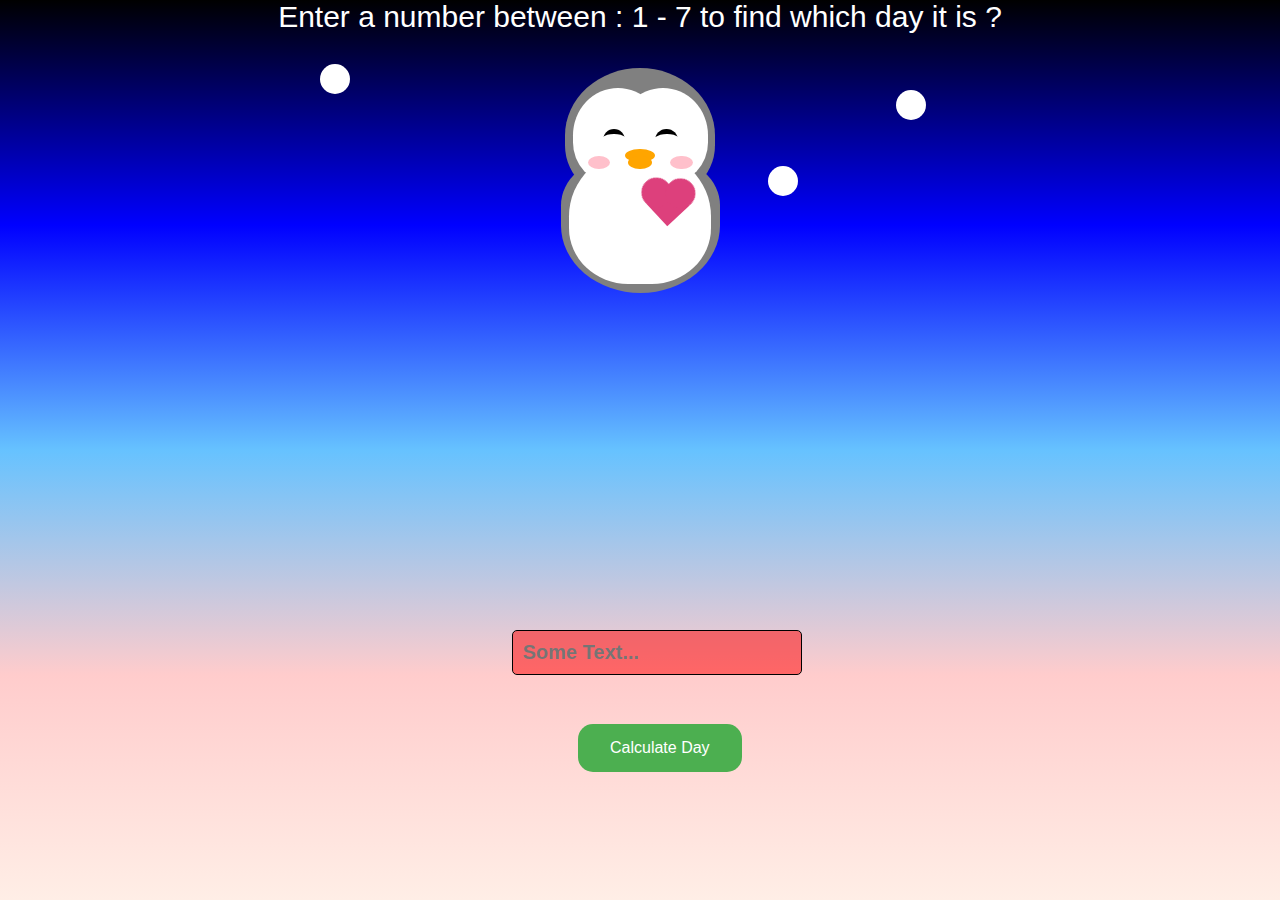
<file: index.html>
<html>
<head>
  <meta charset="utf-8">
  <link rel="stylesheet" href="index.css">
  <title>Astonishing Look</title>
  <script language="javascript" type="text/javascript">
    var input = getElementById("number");
    input.addEventListener("keyup", function(event){
      if(event.keyCode === 13) {
        event.preventDefault();
        document.getElementById("name").click();
      }
    });
    function printDay(){
      var n=parseInt(document.getElementById("number").value);
      var word;
      switch(n){
        case 1 : word="Sunday";break;
      case 2 : word="Monday";break;
      case 3 : word="Tuesday";break;
      case 4 : word="Wednesday";break
      case 5 : word="Thursday";break;
      case 6 : word="Friday";break;
      case 7 : word="Sunday";break;
    }
    document.write("The Day is : "+word);
  }
  </script>
</head>
<body>
    <div id="back">
    <div class="star-1 stars"></div>
    <div class="star-2 stars"></div>
    <div class="star-3 stars"></div>
    <header>Enter  a number between : 1 - 7 to find which day it is ? </header>
    </div>
    <div>
      <input type="text" id="number" value="" placeholder="Some Text...">
      <button onClick="printDay()" type="button" id="name" name="Calculate Day">
        Calculate Day
      </button>
    </div>
    <div class="penguin">
      <div class="penguin-bottom">
        <div class="right-hand"></div>
        <div class="left-hand"></div>
        <div class="right-feet"></div>
        <div class="left-feet"></div>
      </div>
      <div class="penguin-top">
        <div class="right-cheek"></div>
        <div class="left-cheek"></div>
        <div class="belly"></div>
        <div class="right-eye">
          <div class="sparkle"></div>
        </div>
        <div class="left-eye">
          <div class="sparkle"></div>
        </div>
        <div class="blush-right"></div>
        <div class="blush-left"></div>
        <div class="beak-top"></div>
        <div class="beak-bottom"></div>
      </div>
    </div>
    <div class="heart"></div>
</body>
</html>
</file>
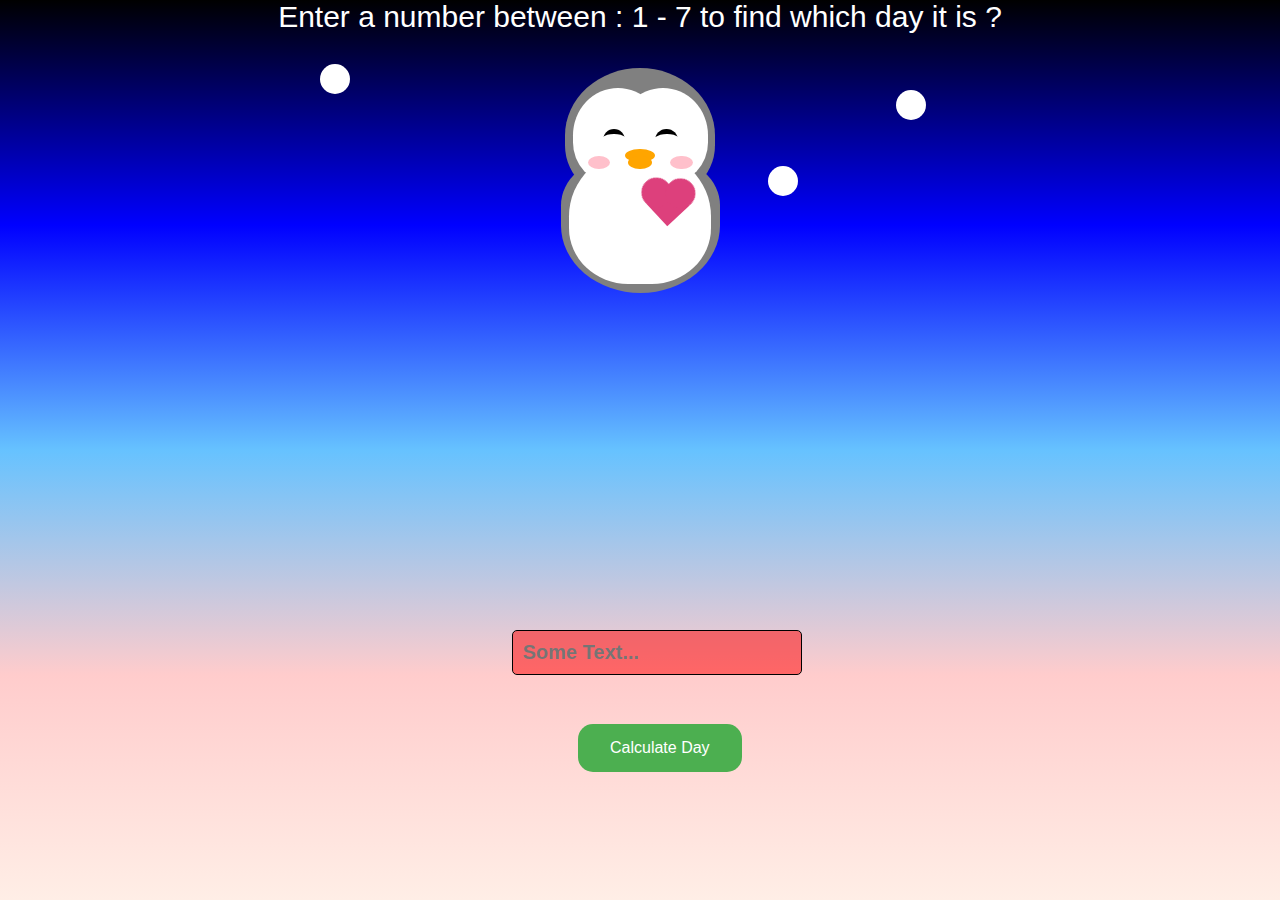
<file: Week days.html>
<html>
<head>
  <meta charset="utf-8">
  <link rel="stylesheet" href="week.css">
  <title>Astonishing Look</title>
  <script language="javascript" type="text/javascript">
    var input = getElementById("number");
    input.addEventListener("keyup", function(event){
      if(event.keyCode === 13) {
        event.preventDefault();
        document.getElementById("name").click();
      }
    });
    function printDay(){
      var n=parseInt(document.getElementById("number").value);
      var word;
      switch(n){
        case 1 : word="Sunday";break;
      case 2 : word="Monday";break;
      case 3 : word="Tuesday";break;
      case 4 : word="Wednesday";break
      case 5 : word="Thursday";break;
      case 6 : word="Friday";break;
      case 7 : word="Sunday";break;
    }
    document.write("The Day is : "+word);
  }
  </script>
</head>
<body>
    <div id="back">
    <div class="star-1 stars"></div>
    <div class="star-2 stars"></div>
    <div class="star-3 stars"></div>
    <header>Enter  a number between : 1 - 7 to find which day it is ? </header>
    </div>
    <div>
      <input type="text" id="number" value="" placeholder="Some Text...">
      <button onClick="printDay()" type="button" id="name" name="Calculate Day">
        Calculate Day
      </button>
    </div>
    <div class="penguin">
      <div class="penguin-bottom">
        <div class="right-hand"></div>
        <div class="left-hand"></div>
        <div class="right-feet"></div>
        <div class="left-feet"></div>
      </div>
      <div class="penguin-top">
        <div class="right-cheek"></div>
        <div class="left-cheek"></div>
        <div class="belly"></div>
        <div class="right-eye">
          <div class="sparkle"></div>
        </div>
        <div class="left-eye">
          <div class="sparkle"></div>
        </div>
        <div class="blush-right"></div>
        <div class="blush-left"></div>
        <div class="beak-top"></div>
        <div class="beak-bottom"></div>
      </div>
    </div>
    <div class="heart"></div>
</body>
</html>
</file>
<file: index.css>
.stars {
    background-color: white;
    height: 30px;
    width: 30px;
    border-radius: 50%;
    animation-iteration-count: infinite;
    position: fixed;
  }

.star-1 {
    margin-top: 13%;
    margin-left: 60%;
    animation-duration: 1s;
    animation-name: twinkle;
  }

.star-2 {
    margin-top: 5%;
    margin-left: 25%;
    animation-duration: .9s;
    animation-name: twinkle;
  }

.star-3 {
    margin-top: 7%;
    margin-left: 70%;
    animation-duration: 1.1s;
    animation-name: twinkle;
  }

@keyframes twinkle {
    20% {
      transform: scale(0.5);
      opacity: 0.5;
    }
  }

  #back {
    position: fixed;
    padding: 0;
    margin: 0;
    top: 0;
    left: 0;
    width: 100%;
    height: 100%;
    background: linear-gradient(black, blue, #66c2ff, #ffcccc, #ffeee6);
  }


body{
  font-style: normal;
  font-family: sans-serif;
  background-color: white;
}

header{
  text-align: center;
  font-size: 30px;
  color: white;
}

input{
  padding: 10px;
  border: 1px solid black;
  border-radius: 5px;
  font-size: 20px;
  font-weight: bold;
  background-color: lightblue;
  background: repeating-linear-gradient(90deg,
    rgba(255, 0, 0, 0.5) 0px,
    rgba(255, 0, 0, 0.5) 275px);
  position: absolute;
  left: 40%;
  top: 70%;
}

button{
  margin: 20px;
  border-radius: 15px;
  border: none;
  padding: 15px 32px;
  background-color: #4CAF50;
  font-size: 16px;
  color: white;
  margin: 4px 2px;
  cursor: pointer;
  position: absolute;
  left: 45%;
  top: 80%;
}


:root {
    --penguin-size: 300px;
    --penguin-skin: gray;
    --penguin-belly: white;
    --penguin-beak: orange;
  }

  @media (max-width: 350px) {
    :root {
      /* Only change code below this line */

      /* Only change code above this line */
    }
  }

  .penguin {
    position: relative;
    margin: auto;
    display: block;
    margin-top: 3%;
    width: var(--penguin-size, 300px);
    height: var(--penguin-size, 300px);
  }

  .right-cheek {
    top: 15%;
    left: 35%;
    background: var(--penguin-belly, white);
    width: 60%;
    height: 70%;
    border-radius: 70% 70% 60% 60%;
  }

  .left-cheek {
    top: 15%;
    left: 5%;
    background: var(--penguin-belly, white);
    width: 60%;
    height: 70%;
    border-radius: 70% 70% 60% 60%;
  }

  .belly {
    top: 60%;
    left: 2.5%;
    background: var(--penguin-belly, white);
    width: 95%;
    height: 100%;
    border-radius: 120% 120% 100% 100%;
  }

  .penguin-top {
    top: 10%;
    left: 25%;
    background: var(--penguin-skin, gray);
    width: 50%;
    height: 45%;
    border-radius: 70% 70% 60% 60%;
  }

  .penguin-bottom {
    top: 40%;
    left: 23.5%;
    background: var(--penguin-skin, gray);
    width: 53%;
    height: 45%;
    border-radius: 70% 70% 100% 100%;
  }

  .right-hand {
    top: 5%;
    left: 25%;
    background: var(--penguin-skin, black);
    width: 30%;
    height: 60%;
    border-radius: 30% 30% 120% 30%;
    transform: rotate(130deg);
    z-index: -1;
    animation-duration: 3s;
    animation-name: wave;
    animation-iteration-count: infinite;
    transform-origin:0% 0%;
    animation-timing-function: linear;
  }

  @keyframes wave {
      10% {
        transform: rotate(110deg);
      }
      20% {
        transform: rotate(130deg);
      }
      30% {
        transform: rotate(110deg);
      }
      40% {
        transform: rotate(130deg);
      }
    }

  .left-hand {
    top: 0%;
    left: 75%;
    background: var(--penguin-skin, gray);
    width: 30%;
    height: 60%;
    border-radius: 30% 30% 30% 120%;
    transform: rotate(-45deg);
    z-index: -1;
  }

  .right-feet {
    top: 85%;
    left: 60%;
    background: var(--penguin-beak, orange);
    width: 15%;
    height: 30%;
    border-radius: 50% 50% 50% 50%;
    transform: rotate(-80deg);
    z-index: -2222;
  }

  .left-feet {
    top: 85%;
    left: 25%;
    background: var(--penguin-beak, orange);
    width: 15%;
    height: 30%;
    border-radius: 50% 50% 50% 50%;
    transform: rotate(80deg);
    z-index: -2222;
  }

  .right-eye {
    top: 45%;
    left: 60%;
    background: black;
    width: 15%;
    height: 17%;
    border-radius: 50%;
  }

  .left-eye {
    top: 45%;
    left: 25%;
    background: black;
    width: 15%;
    height: 17%;
    border-radius: 50%;
  }

  .sparkle {
    top: 25%;
    left:-23%;
    background: white;
    width: 150%;
    height: 100%;
    border-radius: 50%;
  }

  .blush-right {
    top: 65%;
    left: 15%;
    background: pink;
    width: 15%;
    height: 10%;
    border-radius: 50%;
  }

  .blush-left {
    top: 65%;
    left: 70%;
    background: pink;
    width: 15%;
    height: 10%;
    border-radius: 50%;
  }

  .beak-top {
    top: 60%;
    left: 40%;
    background: var(--penguin-beak, orange);
    width: 20%;
    height: 10%;
    border-radius: 50%;
  }

  .beak-bottom {
    top: 65%;
    left: 42%;
    background: var(--penguin-beak, orange);
    width: 16%;
    height: 10%;
    border-radius: 50%;
  }

  body {
    background:#c6faf1;
  }

  .penguin * {
    position: absolute;
  }


  .heart {
    position: fixed;
    margin: auto;
    margin-top: 190px;
    margin-left: 51%;
    top: 0;
    right: 0;
    bottom: 0;
    left: 0;
    background-color: rgb(221, 64, 124);
    height: 30px;
    width: 30px;
    transform: rotate(-43deg);
  }
  .heart::after {
    background-color: rgb(221, 64, 124);
    content: "";
    border-radius: 50%;
    position: absolute;
    width: 30px;
    height: 30px;
    top: 0px;
    left: 17px;
  }
  .heart::before {
    content: "";
    background-color: rgb(221, 64, 124);
    border-radius: 50%;
    position: absolute;
    width: 30px;
    height: 30px;
    top: -17px;
    left: 0px;
  }
</file>
<file: week.css>
.stars {
    background-color: white;
    height: 30px;
    width: 30px;
    border-radius: 50%;
    animation-iteration-count: infinite;
    position: fixed;
  }

.star-1 {
    margin-top: 13%;
    margin-left: 60%;
    animation-duration: 1s;
    animation-name: twinkle;
  }

.star-2 {
    margin-top: 5%;
    margin-left: 25%;
    animation-duration: .9s;
    animation-name: twinkle;
  }

.star-3 {
    margin-top: 7%;
    margin-left: 70%;
    animation-duration: 1.1s;
    animation-name: twinkle;
  }

@keyframes twinkle {
    20% {
      transform: scale(0.5);
      opacity: 0.5;
    }
  }

  #back {
    position: fixed;
    padding: 0;
    margin: 0;
    top: 0;
    left: 0;
    width: 100%;
    height: 100%;
    background: linear-gradient(black, blue, #66c2ff, #ffcccc, #ffeee6);
  }


body{
  font-style: normal;
  font-family: sans-serif;
  background-color: white;
}

header{
  text-align: center;
  font-size: 30px;
  color: white;
}

input{
  padding: 10px;
  border: 1px solid black;
  border-radius: 5px;
  font-size: 20px;
  font-weight: bold;
  background-color: lightblue;
  background: repeating-linear-gradient(90deg,
    rgba(255, 0, 0, 0.5) 0px,
    rgba(255, 0, 0, 0.5) 275px);
  position: absolute;
  left: 40%;
  top: 70%;
}

button{
  margin: 20px;
  border-radius: 15px;
  border: none;
  padding: 15px 32px;
  background-color: #4CAF50;
  font-size: 16px;
  color: white;
  margin: 4px 2px;
  cursor: pointer;
  position: absolute;
  left: 45%;
  top: 80%;
}


:root {
    --penguin-size: 300px;
    --penguin-skin: gray;
    --penguin-belly: white;
    --penguin-beak: orange;
  }

  @media (max-width: 350px) {
    :root {
      /* Only change code below this line */

      /* Only change code above this line */
    }
  }

  .penguin {
    position: relative;
    margin: auto;
    display: block;
    margin-top: 3%;
    width: var(--penguin-size, 300px);
    height: var(--penguin-size, 300px);
  }

  .right-cheek {
    top: 15%;
    left: 35%;
    background: var(--penguin-belly, white);
    width: 60%;
    height: 70%;
    border-radius: 70% 70% 60% 60%;
  }

  .left-cheek {
    top: 15%;
    left: 5%;
    background: var(--penguin-belly, white);
    width: 60%;
    height: 70%;
    border-radius: 70% 70% 60% 60%;
  }

  .belly {
    top: 60%;
    left: 2.5%;
    background: var(--penguin-belly, white);
    width: 95%;
    height: 100%;
    border-radius: 120% 120% 100% 100%;
  }

  .penguin-top {
    top: 10%;
    left: 25%;
    background: var(--penguin-skin, gray);
    width: 50%;
    height: 45%;
    border-radius: 70% 70% 60% 60%;
  }

  .penguin-bottom {
    top: 40%;
    left: 23.5%;
    background: var(--penguin-skin, gray);
    width: 53%;
    height: 45%;
    border-radius: 70% 70% 100% 100%;
  }

  .right-hand {
    top: 5%;
    left: 25%;
    background: var(--penguin-skin, black);
    width: 30%;
    height: 60%;
    border-radius: 30% 30% 120% 30%;
    transform: rotate(130deg);
    z-index: -1;
    animation-duration: 3s;
    animation-name: wave;
    animation-iteration-count: infinite;
    transform-origin:0% 0%;
    animation-timing-function: linear;
  }

  @keyframes wave {
      10% {
        transform: rotate(110deg);
      }
      20% {
        transform: rotate(130deg);
      }
      30% {
        transform: rotate(110deg);
      }
      40% {
        transform: rotate(130deg);
      }
    }

  .left-hand {
    top: 0%;
    left: 75%;
    background: var(--penguin-skin, gray);
    width: 30%;
    height: 60%;
    border-radius: 30% 30% 30% 120%;
    transform: rotate(-45deg);
    z-index: -1;
  }

  .right-feet {
    top: 85%;
    left: 60%;
    background: var(--penguin-beak, orange);
    width: 15%;
    height: 30%;
    border-radius: 50% 50% 50% 50%;
    transform: rotate(-80deg);
    z-index: -2222;
  }

  .left-feet {
    top: 85%;
    left: 25%;
    background: var(--penguin-beak, orange);
    width: 15%;
    height: 30%;
    border-radius: 50% 50% 50% 50%;
    transform: rotate(80deg);
    z-index: -2222;
  }

  .right-eye {
    top: 45%;
    left: 60%;
    background: black;
    width: 15%;
    height: 17%;
    border-radius: 50%;
  }

  .left-eye {
    top: 45%;
    left: 25%;
    background: black;
    width: 15%;
    height: 17%;
    border-radius: 50%;
  }

  .sparkle {
    top: 25%;
    left:-23%;
    background: white;
    width: 150%;
    height: 100%;
    border-radius: 50%;
  }

  .blush-right {
    top: 65%;
    left: 15%;
    background: pink;
    width: 15%;
    height: 10%;
    border-radius: 50%;
  }

  .blush-left {
    top: 65%;
    left: 70%;
    background: pink;
    width: 15%;
    height: 10%;
    border-radius: 50%;
  }

  .beak-top {
    top: 60%;
    left: 40%;
    background: var(--penguin-beak, orange);
    width: 20%;
    height: 10%;
    border-radius: 50%;
  }

  .beak-bottom {
    top: 65%;
    left: 42%;
    background: var(--penguin-beak, orange);
    width: 16%;
    height: 10%;
    border-radius: 50%;
  }

  body {
    background:#c6faf1;
  }

  .penguin * {
    position: absolute;
  }


  .heart {
    position: fixed;
    margin: auto;
    margin-top: 190px;
    margin-left: 51%;
    top: 0;
    right: 0;
    bottom: 0;
    left: 0;
    background-color: rgb(221, 64, 124);
    height: 30px;
    width: 30px;
    transform: rotate(-43deg);
  }
  .heart::after {
    background-color: rgb(221, 64, 124);
    content: "";
    border-radius: 50%;
    position: absolute;
    width: 30px;
    height: 30px;
    top: 0px;
    left: 17px;
  }
  .heart::before {
    content: "";
    background-color: rgb(221, 64, 124);
    border-radius: 50%;
    position: absolute;
    width: 30px;
    height: 30px;
    top: -17px;
    left: 0px;
  }
</file>
